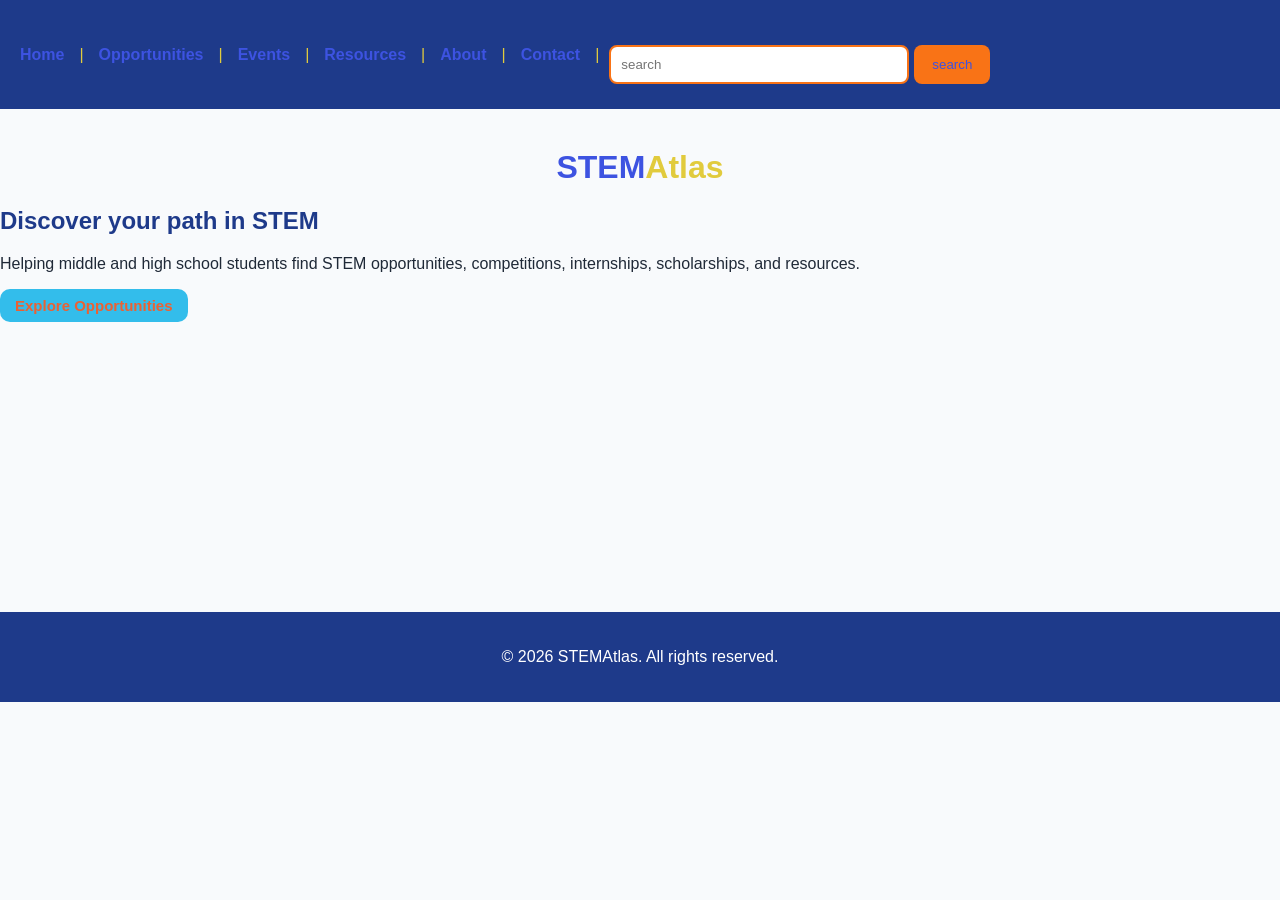
<file: index.html>
<!DOCTYPE html>
<html lang="en">
<head>
    <meta charset="UTF-8">
    <title>STEMAtlas</title>
   <link rel="stylesheet" href="style.css">
</head>
<body>

<head>
     <style>a {
    font-weight: bold;
  }</style>

     <style>
    nav a {
        color: #3D53E1;
        text-decoration: none; /* Optional: removes the default underline */
    }
         /* 1. This changes the color of the vertical bars */
    nav {
        color: #E1CB3D; 
    }
</style>
<div>
 <nav style="display: flex; align-items: center; gap: 10px;">
        <a href="index.html">Home</a> |
        <a href="Opportunities.html">Opportunities</a> |
        <a href="Events.html">Events</a> |
        <a href="Resources.html">Resources</a> | 
        <a href="about.html">About</a> | 
        <a href="contact.html">Contact</a> |  

  <search>
     <form action="/search" method="get" class="search-box">
       <input
       style="color:#E1CB3D"
       type="search"
       id="site-search"
       name="q"
       placeholder="search"
       aria-label="Search though site content"
       required
       >
       <button style="color:#3D53E1";type="submit">search</button>
     </form>
     </search>
 </nav>
</div>
</head>
    <h1 style="color: #3D53E1;">
     STEM<span style="color: #E1CB3D;">Atlas
     </h1>
    <h2>Discover your path in STEM</h2>
    <p>Helping middle and high school students find STEM opportunities,

competitions, internships, scholarships, and resources.

</p>

<a href="Opportunities.html">
    <button style="color: #EB6133; font-family: 'Segoe UI', Tahoma, Geneva, Verdana, sans-serif;background-color: #33BDEB
; border: none; border-radius: 10px; padding: 8px 15px; cursor: pointer; font-size: 15px;" >
       <b>Explore Opportunities</b> 
    </button> 
</a>
<footer>
<p>
 © 2026 STEMAtlas. All rights reserved.
</p>
</footer>

<script src="script.js"></script>
</body>
</html>
</file>
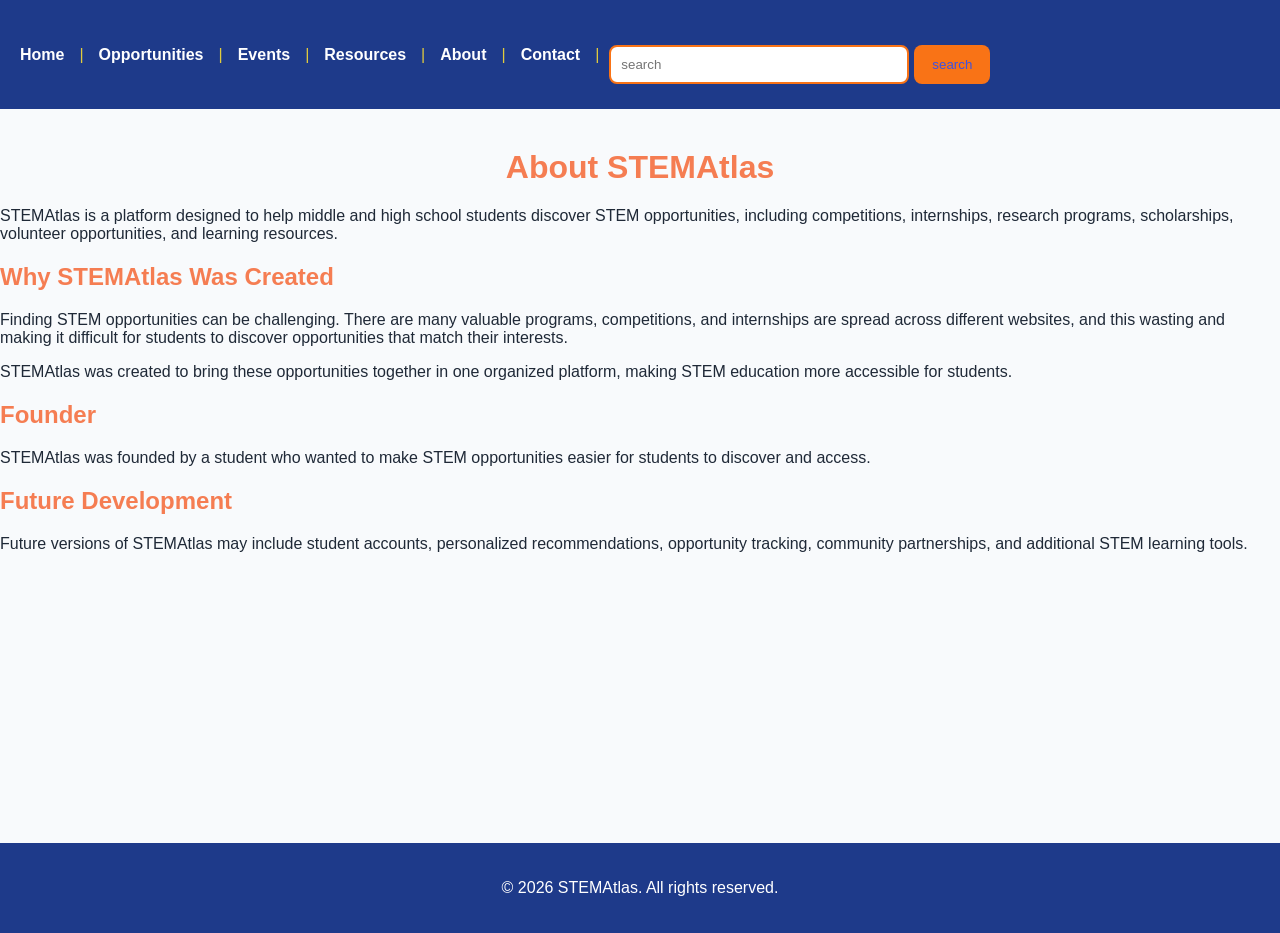
<file: About.html>
<!DOCTYPE html>
<html lang="en">
<head>
    <meta charset="UTF-8">
    <title>STEM Opportunities</title>
    <link rel="stylesheet" href="style.css">
</head>
<body>

<style>
    nav a {
        color: #3D53E1;
        text-decoration: none; /* Optional: removes the default underline */
    }
         /* 1. This changes the color of the vertical bars */
    nav {
        color: #E1CB3D; 
    }
</style>
<head>
     <style>a {
    font-weight: bold;
  }</style>
     <div>
 <nav style="display: flex; align-items: center; gap: 10px;">
        <a href="index.html">Home</a> |
        <a href="Opportunities.html">Opportunities</a> |
        <a href="Events.html">Events</a> |
        <a href="Resources.html">Resources</a> | 
        <a href="about.html">About</a> | 
        <a href="contact.html">Contact</a> |  

  <Search>
     <form action="/search" method="get" class="search-box">
       <input
       style="color:#E1CB3D"
       type="search"
       id="site-search"
       name="q"
       placeholder="search"
       aria-label="Search though site content"
       required
       >
       <button style="color:#3D53E1";type="submit">search</button>
     </form>
     </Search>
 </nav>
</div>
</head>
<link rel="stylesheet" href="style.css">
<h1 style="color:#f57d52 ;">About STEMAtlas</h1>

<p>
STEMAtlas is a platform designed to help middle and high school students
discover STEM opportunities, including competitions, internships,
research programs, scholarships, volunteer opportunities, and learning
resources.
</p>
<h2 style="color:#f57d52 ;">Why STEMAtlas Was Created</h2>

<p>
Finding STEM opportunities can be challenging. There are many valuable programs, competitions, and internships are spread across different websites, and this wasting and making it difficult for students to discover opportunities that match their interests.

<p>
STEMAtlas was created to bring these opportunities together in one
organized platform, making STEM education more accessible for students.
</p>

<h2 style="color:#f57d52 ;">Founder</h2>

<p>
STEMAtlas was founded by a student who wanted to make STEM opportunities
easier for students to discover and access.
</p>

<h2 style="color:#f57d52 ;">Future Development</h2>

<p>
Future versions of STEMAtlas may include student accounts,
personalized recommendations, opportunity tracking, community
partnerships, and additional STEM learning tools.
</p>
<footer>
<p>
 © 2026 STEMAtlas. All rights reserved.
</p>
</footer>
<script src="script.js"></script>
</body>
</html>
</file>
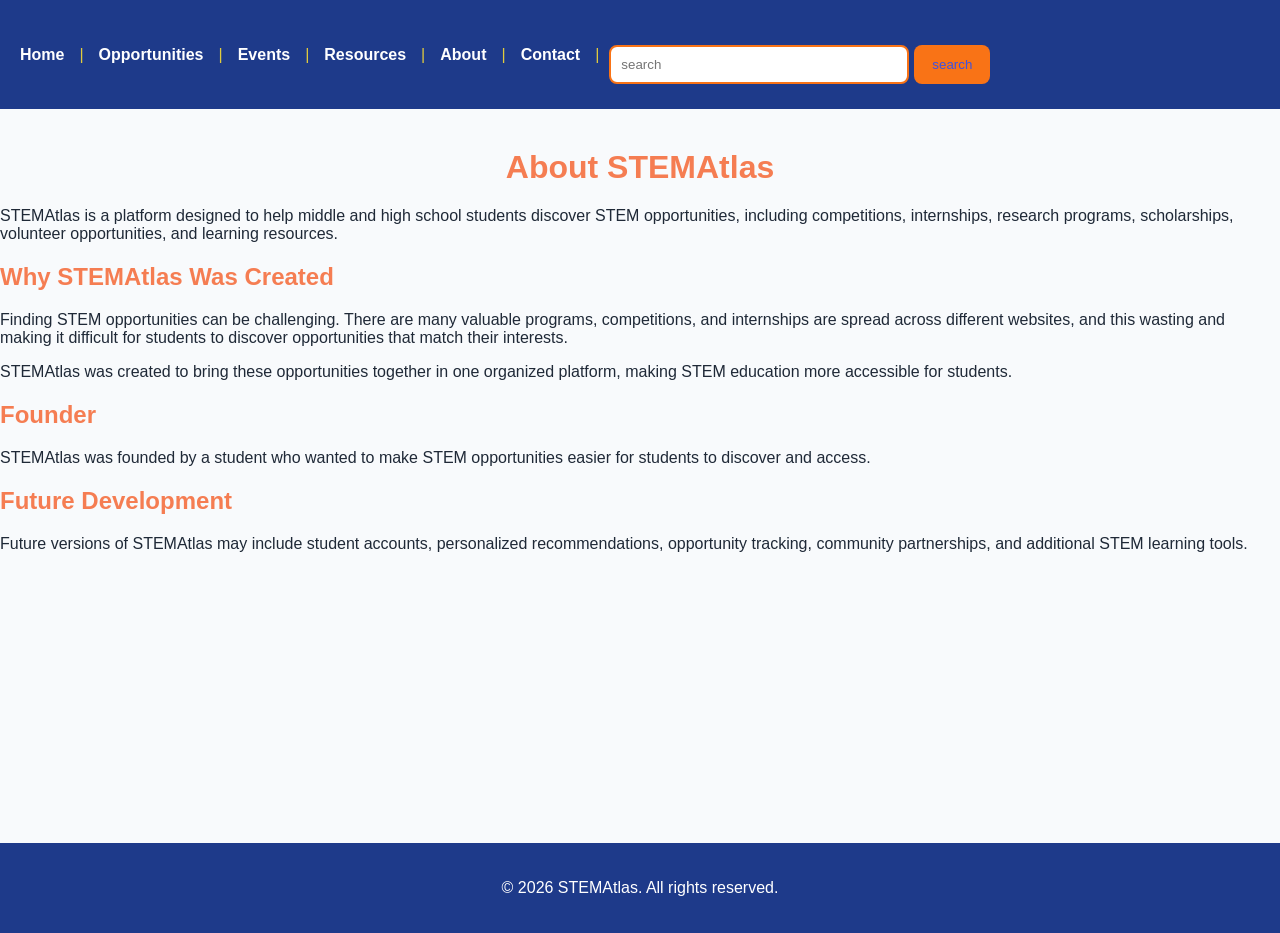
<file: about.html>
<!DOCTYPE html>
<html lang="en">
<head>
    <meta charset="UTF-8">
    <title>STEM Opportunities</title>
    <link rel="stylesheet" href="style.css">
</head>
<body>

<style>
    nav a {
        color: #3D53E1;
        text-decoration: none; /* Optional: removes the default underline */
    }
         /* 1. This changes the color of the vertical bars */
    nav {
        color: #E1CB3D; 
    }
</style>
<head>
     <style>a {
    font-weight: bold;
  }</style>
     <div>
 <nav style="display: flex; align-items: center; gap: 10px;">
        <a href="index.html">Home</a> |
        <a href="Opportunities.html">Opportunities</a> |
        <a href="Events.html">Events</a> |
        <a href="Resources.html">Resources</a> | 
        <a href="about.html">About</a> | 
        <a href="contact.html">Contact</a> |  

  <Search>
     <form action="/search" method="get" class="search-box">
       <input
       style="color:#E1CB3D"
       type="search"
       id="site-search"
       name="q"
       placeholder="search"
       aria-label="Search though site content"
       required
       >
       <button style="color:#3D53E1";type="submit">search</button>
     </form>
     </Search>
 </nav>
</div>
</head>
<link rel="stylesheet" href="style.css">
<h1 style="color:#f57d52 ;">About STEMAtlas</h1>

<p>
STEMAtlas is a platform designed to help middle and high school students
discover STEM opportunities, including competitions, internships,
research programs, scholarships, volunteer opportunities, and learning
resources.
</p>
<h2 style="color:#f57d52 ;">Why STEMAtlas Was Created</h2>

<p>
Finding STEM opportunities can be challenging. There are many valuable programs, competitions, and internships are spread across different websites, and this wasting and making it difficult for students to discover opportunities that match their interests.

<p>
STEMAtlas was created to bring these opportunities together in one
organized platform, making STEM education more accessible for students.
</p>

<h2 style="color:#f57d52 ;">Founder</h2>

<p>
STEMAtlas was founded by a student who wanted to make STEM opportunities
easier for students to discover and access.
</p>

<h2 style="color:#f57d52 ;">Future Development</h2>

<p>
Future versions of STEMAtlas may include student accounts,
personalized recommendations, opportunity tracking, community
partnerships, and additional STEM learning tools.
</p>
<footer>
<p>
 © 2026 STEMAtlas. All rights reserved.
</p>
</footer>
<script src="script.js"></script>
</body>
</html>
</file>
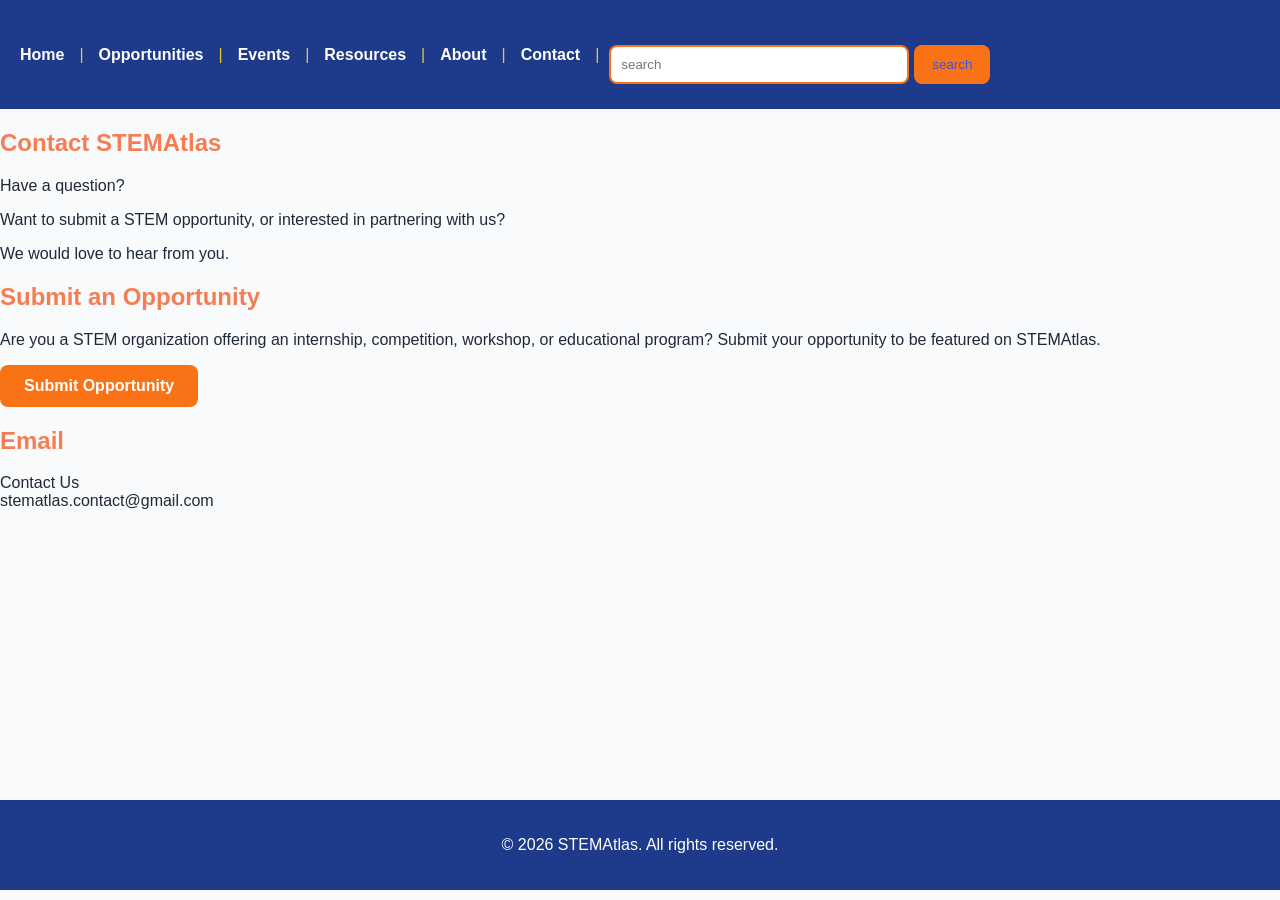
<file: Contact.html>
<!DOCTYPE html>
<html lang="en">
<head>
    <meta charset="UTF-8">
    <title>STEM Opportunities</title>
    <link rel="stylesheet" href="style.css">
</head>
<body>



<style>
    nav a {
        color: #3D53E1;
        text-decoration: none; /* Optional: removes the default underline */
    }
         /* 1. This changes the color of the vertical bars */
    nav {
        color: #E1CB3D; 
    }
</style>
<head>
    <link rel="stylesheet" href="style.css">
     <style>a {
    font-weight: bold;
  }</style>
   <div>
 <nav style="display: flex; align-items: center; gap: 10px;">
        <a href="index.html">Home</a> |
        <a href="Opportunities.html">Opportunities</a> |
        <a href="Events.html">Events</a> |
        <a href="Resources.html">Resources</a> | 
        <a href="about.html">About</a> | 
        <a href="contact.html">Contact</a> |  

  <Search>
     <form action="/search" method="get" class="search-box">
       <input
       style="color:#E1CB3D"
       type="search"
       id="site-search"
       name="q"
       placeholder="search"
       aria-label="Search though site content"
       required
       
       >
       <button style="color:#3D53E1";type="submit">search</button>
     </form>
     </Search>
 </nav>
</div>
</head>

<h2 style="color: #f57d52">Contact STEMAtlas</h2>

<p>
Have a question?
</p>
<p>
Want to submit a STEM opportunity, or interested in partnering with us?
</p>
<p>We would love to hear from you.</p>



<h2 style="color: #f57d52";>Submit an Opportunity</h2>

<p>
Are you a STEM organization offering an internship, competition,
workshop, or educational program?
Submit your opportunity to be featured on STEMAtlas.
</p>


<a href="https://docs.google.com/forms/d/e/1FAIpQLSeS4jjrX8-BOpFb1_wuBnrc0vk5FjZntwYDkPjti7hQjCPBfA/viewform?usp=publish-editor" target="_blank">
    <button class="submit-btn">Submit Opportunity</button>
</a>
<h2 style="color: #f57d52";>Email</h2>
<p>
Contact Us
<Br>
stematlas.contact@gmail.com
</p>
<footer>
<p>
 © 2026 STEMAtlas. All rights reserved.
</p>
</footer>
<script src="script.js"></script>
</body>
</html>
</file>
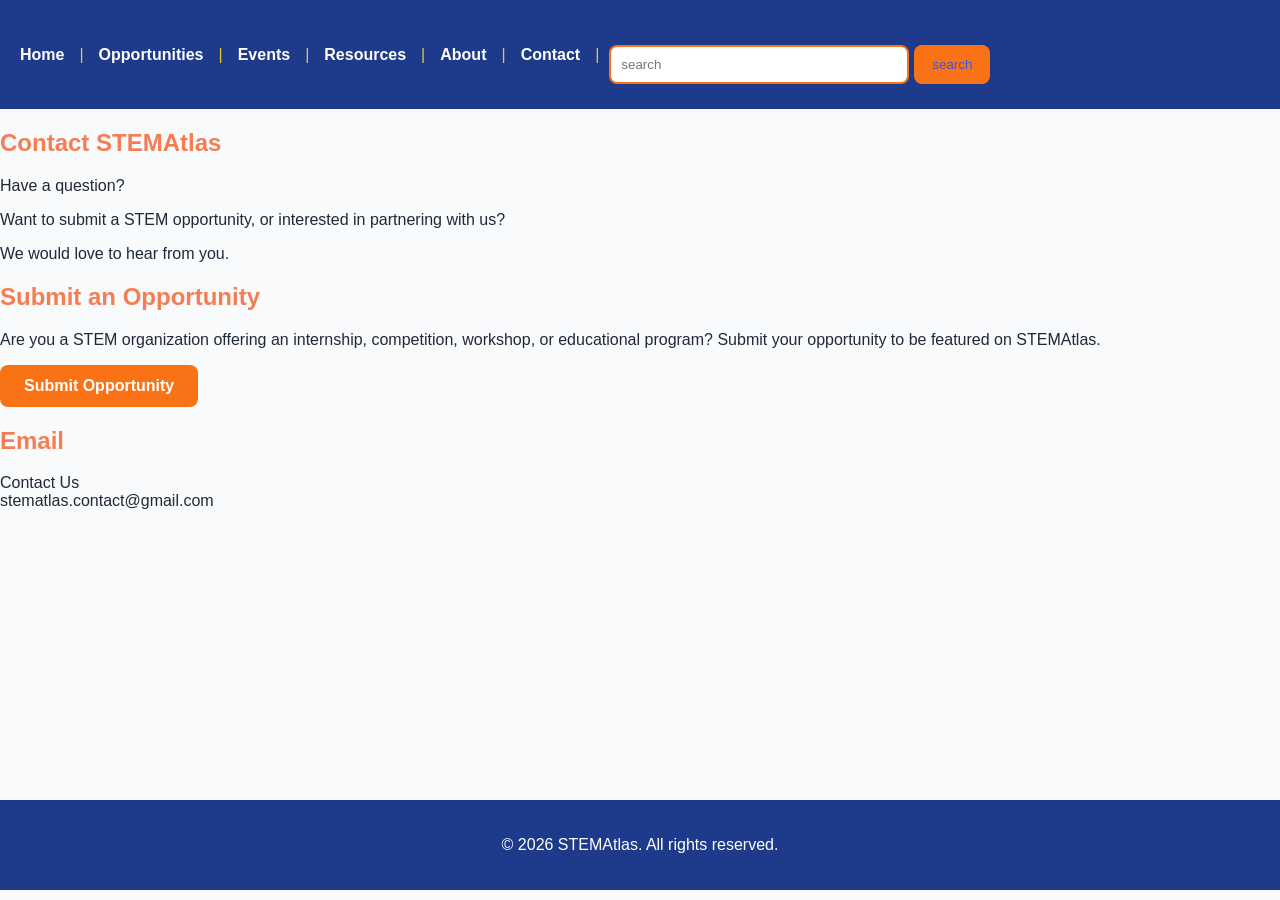
<file: contact.html>
<!DOCTYPE html>
<html lang="en">
<head>
    <meta charset="UTF-8">
    <title>STEM Opportunities</title>
    <link rel="stylesheet" href="style.css">
</head>
<body>



<style>
    nav a {
        color: #3D53E1;
        text-decoration: none; /* Optional: removes the default underline */
    }
         /* 1. This changes the color of the vertical bars */
    nav {
        color: #E1CB3D; 
    }
</style>
<head>
    <link rel="stylesheet" href="style.css">
     <style>a {
    font-weight: bold;
  }</style>
   <div>
 <nav style="display: flex; align-items: center; gap: 10px;">
        <a href="index.html">Home</a> |
        <a href="Opportunities.html">Opportunities</a> |
        <a href="Events.html">Events</a> |
        <a href="Resources.html">Resources</a> | 
        <a href="about.html">About</a> | 
        <a href="contact.html">Contact</a> |  

  <Search>
     <form action="/search" method="get" class="search-box">
       <input
       style="color:#E1CB3D"
       type="search"
       id="site-search"
       name="q"
       placeholder="search"
       aria-label="Search though site content"
       required
       
       >
       <button style="color:#3D53E1";type="submit">search</button>
     </form>
     </Search>
 </nav>
</div>
</head>

<h2 style="color: #f57d52">Contact STEMAtlas</h2>

<p>
Have a question?
</p>
<p>
Want to submit a STEM opportunity, or interested in partnering with us?
</p>
<p>We would love to hear from you.</p>



<h2 style="color: #f57d52";>Submit an Opportunity</h2>

<p>
Are you a STEM organization offering an internship, competition,
workshop, or educational program?
Submit your opportunity to be featured on STEMAtlas.
</p>


<a href="https://docs.google.com/forms/d/e/1FAIpQLSeS4jjrX8-BOpFb1_wuBnrc0vk5FjZntwYDkPjti7hQjCPBfA/viewform?usp=publish-editor" target="_blank">
    <button class="submit-btn">Submit Opportunity</button>
</a>
<h2 style="color: #f57d52";>Email</h2>
<p>
Contact Us
<Br>
stematlas.contact@gmail.com
</p>
<footer>
<p>
 © 2026 STEMAtlas. All rights reserved.
</p>
</footer>
<script src="script.js"></script>
</body>
</html>
</file>
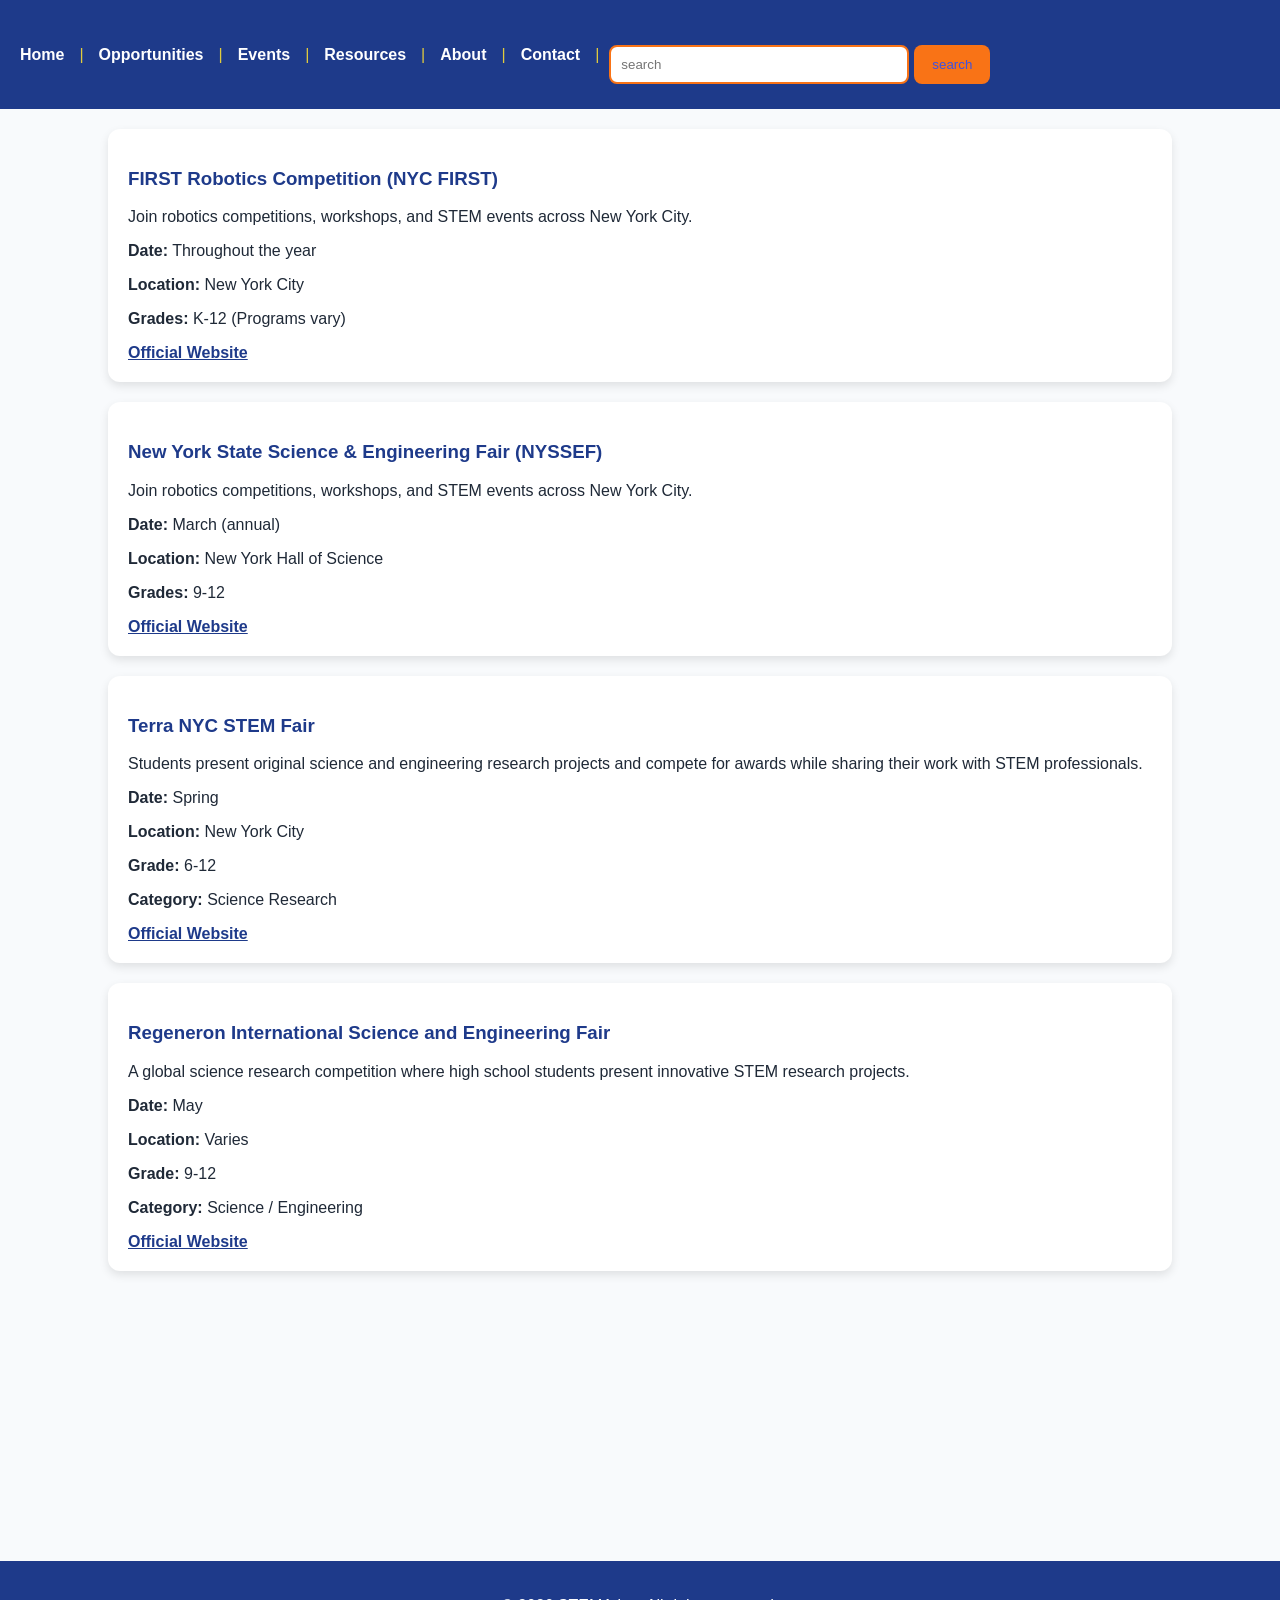
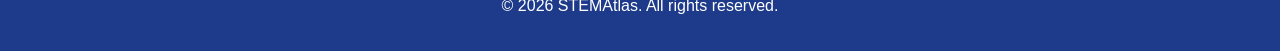
<file: Events.html>
<!DOCTYPE html>
<html lang="en">
<head>
    <meta charset="UTF-8">
    <title>STEM Opportunities</title>
    <link rel="stylesheet" href="style.css">
</head>
<body>

<style>
    nav a {
        color: #3D53E1;
        text-decoration: none; /* Optional: removes the default underline */
    }
         /* 1. This changes the color of the vertical bars */
    nav {
        color: #E1CB3D; 
    }
</style>
<head>
    <link rel="stylesheet" href="style.css">
     <style>a {
    font-weight: bold;
  }</style>
     <div>
 <nav style="display: flex; align-items: center; gap: 10px;">
        <a href="index.html">Home</a> |
        <a href="Opportunities.html">Opportunities</a> |
        <a href="Events.html">Events</a> |
        <a href="Resources.html">Resources</a> | 
        <a href="about.html">About</a> | 
        <a href="contact.html">Contact</a> |  

  <Search>
     <form action="/search" method="get" class="search-box">
       <input
       style="color:#E1CB3D"
       type="search"
       id="site-search"
       name="q"
       placeholder="search"
       aria-label="Search though site content"
       required
       >
       <button style="color:#3D53E1";type="submit">search</button>
     </form>
     </Search>
 </nav>
</div>
</head>


<section class="opportunity-card">
    <h3>FIRST Robotics Competition (NYC FIRST)</h3>

    <p>
        Join robotics competitions, workshops, and STEM events across New York City.
    </p>

    <p><strong>Date:</strong> Throughout the year</p>
    <p><strong>Location:</strong> New York City</p>
    <p><strong>Grades:</strong> K-12 (Programs vary)</p>

    <a href="https://www.nycfirst.org/" target="_blank">
        Official Website
    </a>
</section>




<section class="opportunity-card">
    <h3>New York State Science & Engineering Fair (NYSSEF)</h3>

    <p>
        Join robotics competitions, workshops, and STEM events across New York City.
    </p>

    <p><strong>Date:</strong> March (annual)</p>
    <p><strong>Location:</strong> New York Hall of Science</p>
    <p><strong>Grades:</strong> 9-12</p>

    <a href="https://www.nyssef.org/index.html?utm_source=chatgpt.com" target="_blank">
        Official Website
    </a>
</section>




<section class="opportunity-card">
<h3>Terra NYC STEM Fair</h3>

<p>
Students present original science and engineering research
projects and compete for awards while sharing their work
with STEM professionals.
</p>

<p><strong>Date:</strong> Spring</p>
<p><strong>Location:</strong> New York City</p>
<p><strong>Grade:</strong> 6-12</p>
<p><strong>Category:</strong> Science Research</p>

<a href="https://tnycfair.org/" target="_blank">
Official Website
</a>

</section>



<section class="opportunity-card">
<h3>Regeneron International Science and Engineering Fair</h3>

<p>
A global science research competition where high school
students present innovative STEM research projects.
</p>

<p><strong>Date:</strong> May</p>
<p><strong>Location:</strong> Varies</p>
<p><strong>Grade:</strong> 9-12</p>
<p><strong>Category:</strong> Science / Engineering</p>

<a href="https://www.societyforscience.org/isef/" target="_blank">
Official Website
</a>

</section>


<footer>
<p>
 © 2026 STEMAtlas. All rights reserved.
</p>
</footer>
<script src="script.js"></script>
</body>
</html>
</file>
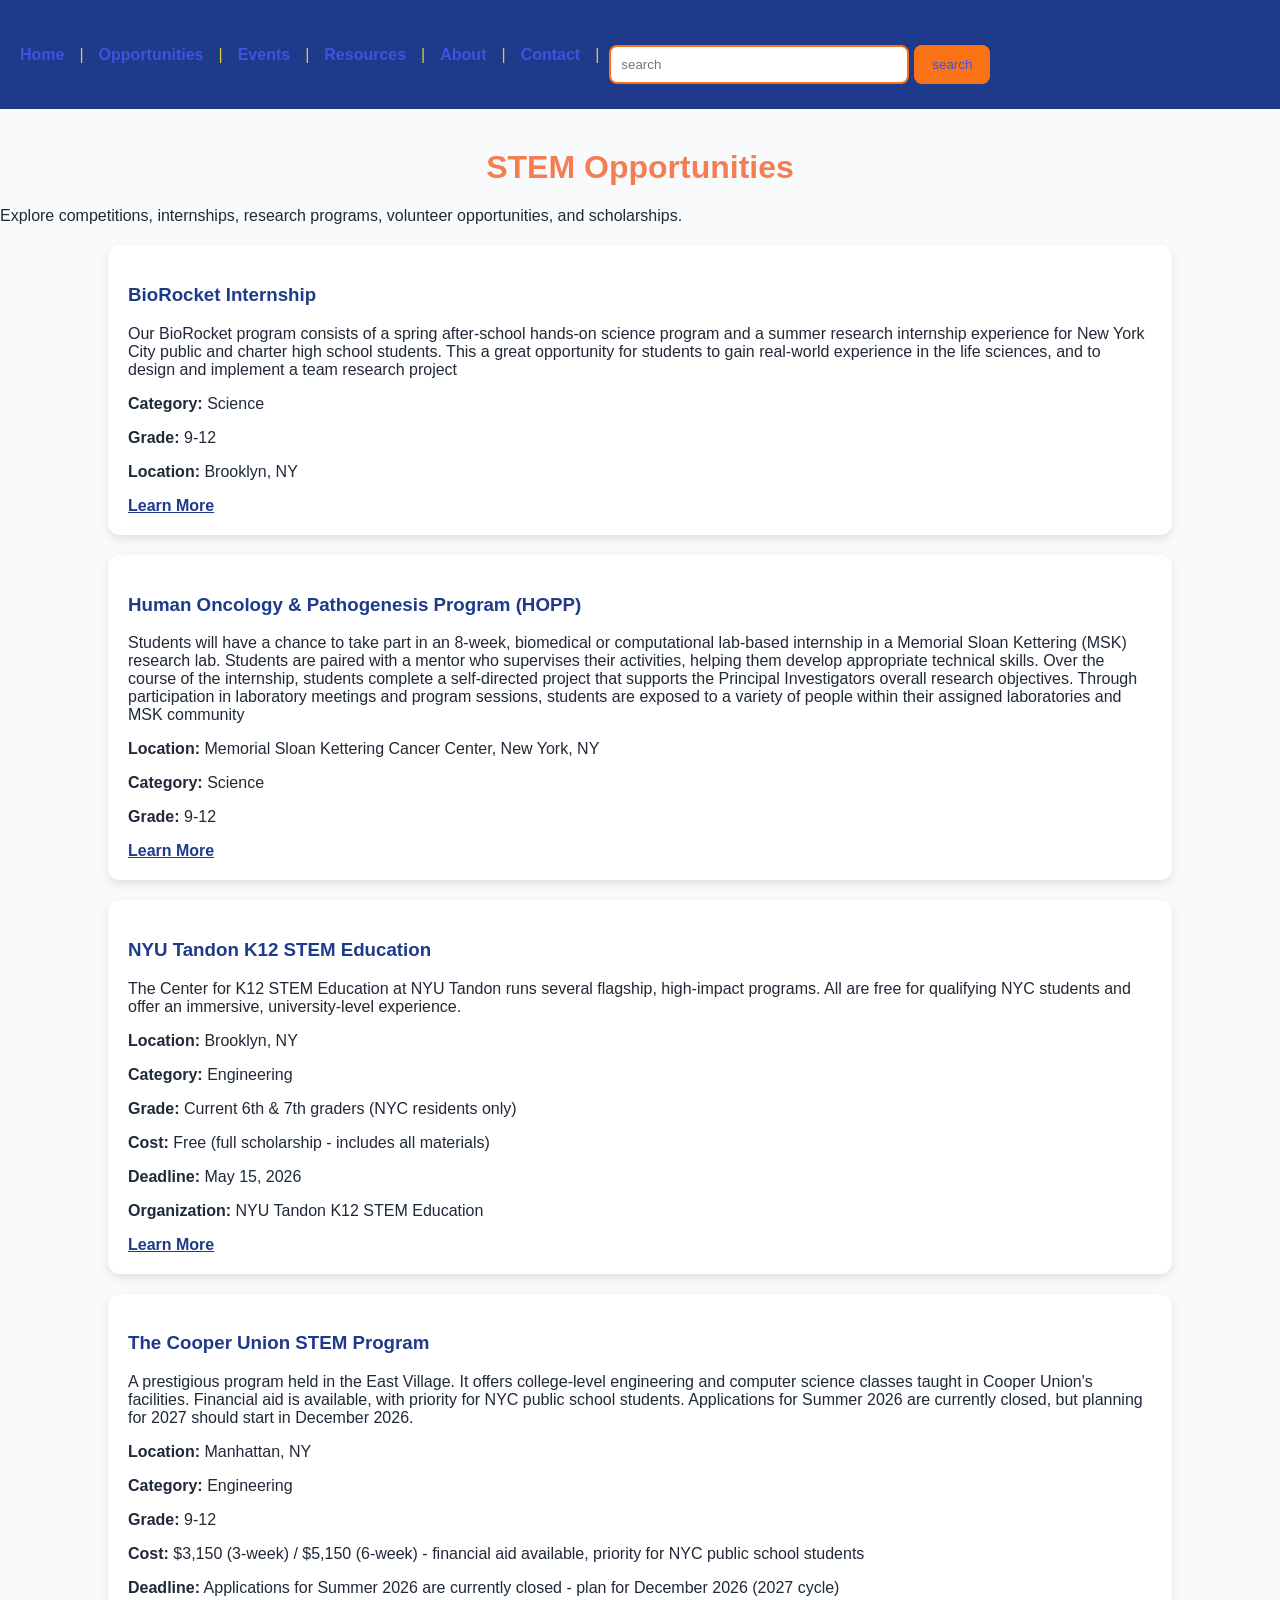
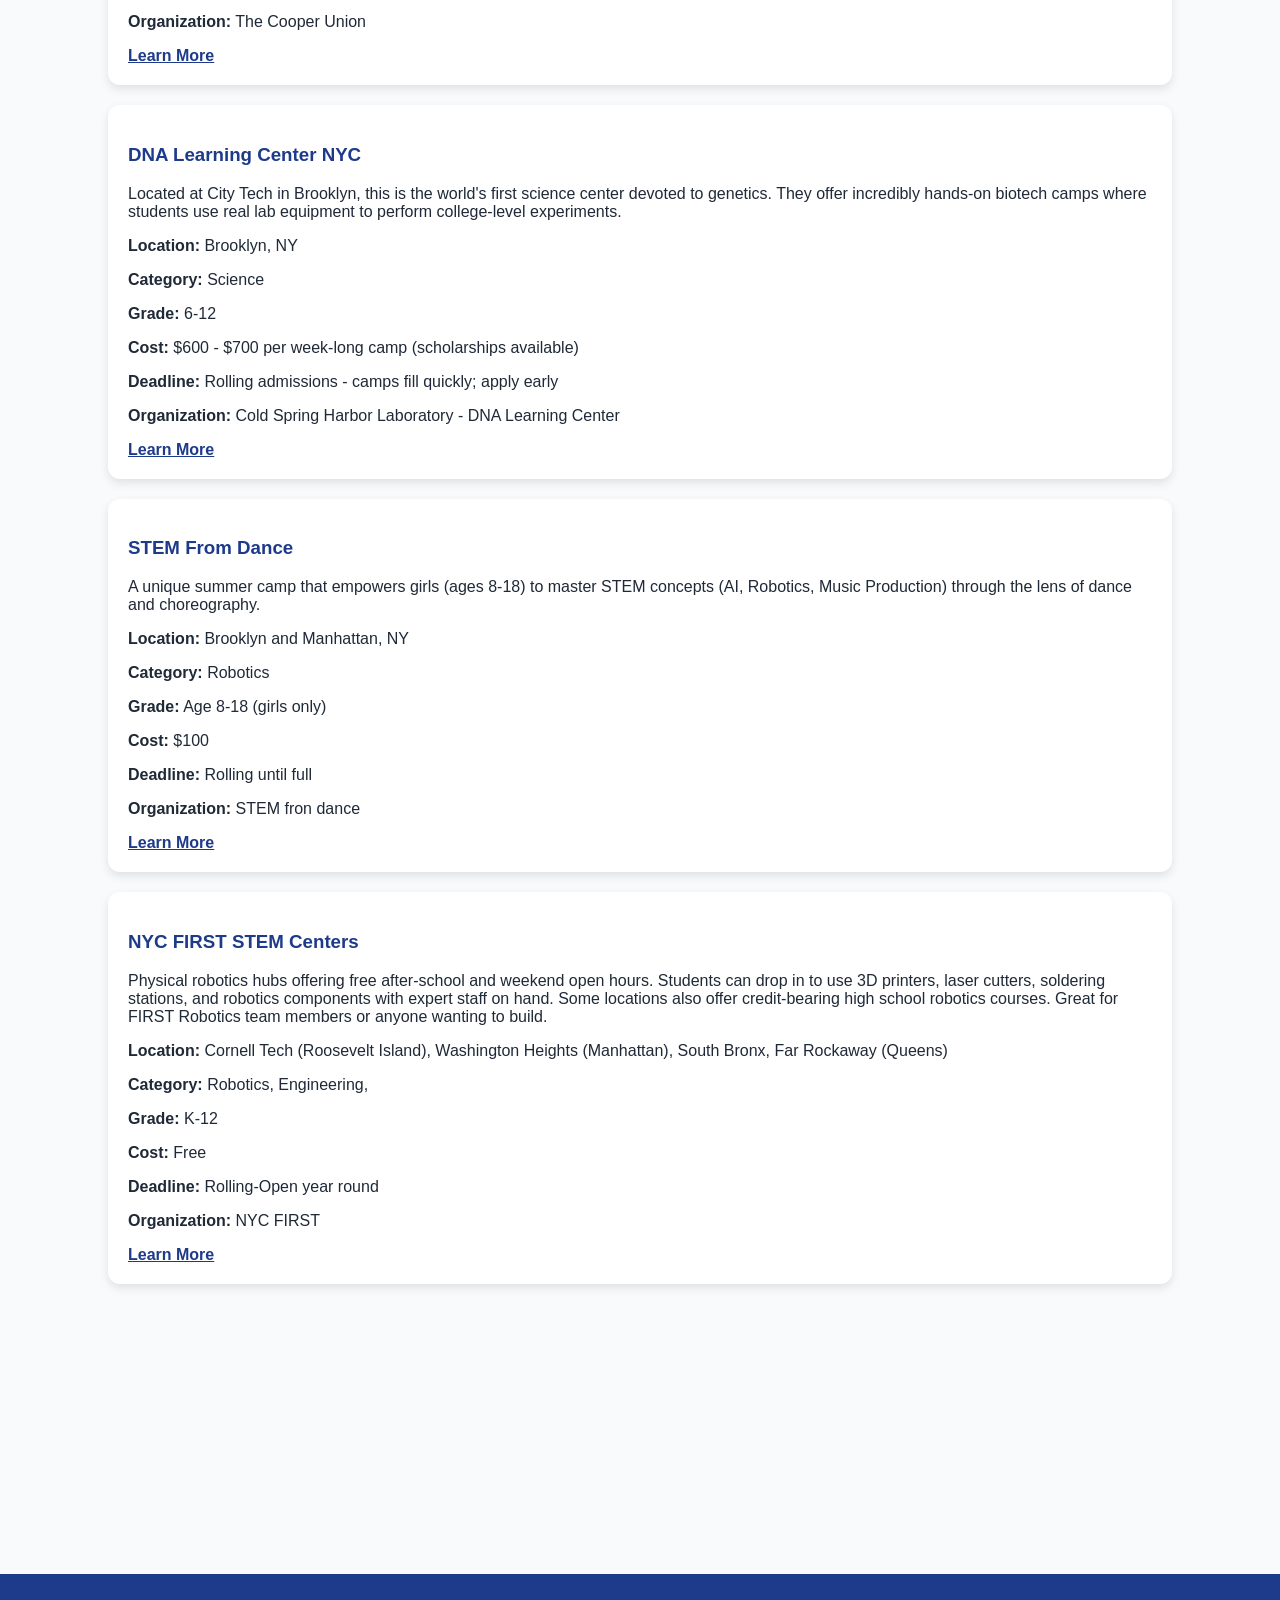
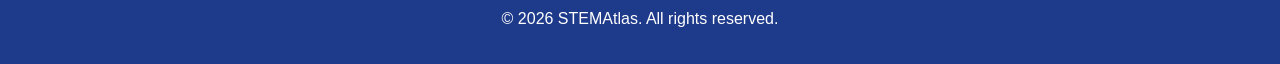
<file: Opportunities.html>
<!DOCTYPE html>
<html lang="en">
<head>
    <meta charset="UTF-8">
    <title>STEM Opportunities</title>
    <link rel="stylesheet" href="style.css">
</head>
<body>
 
 
 <title>Opportunities</title>

<style>
    nav a {
        color: #3D53E1;
        text-decoration: none; 
    }
       
    nav {
        color: #E1CB3D; 
    }
</style>
<head>
     <style>a {
    font-weight: bold;
  }</style>
    <div>  
 <nav style="display: flex; align-items: center; gap: 10px;">
        <a href="index.html">Home</a> |
        <a href="Opportunities.html">Opportunities</a> |
        <a href="Events.html">Events</a> |
        <a href="Resources.html">Resources</a> | 
        <a href="about.html">About</a> | 
        <a href="contact.html">Contact</a> |  

  <Search>
     <form action="/search" method="get" class="search-box">
       <input
       style="color:#E1CB3D"
       type="search"
       id="site-search"
       name="q"
       placeholder="search"
       aria-label="Search though site content"
       required
       >
       <button style="color:#3D53E1";type="submit">search</button>
     </form>
     </Search>
 </nav>
</div>
</head>
<h1 style="color:#f57d52 ;">STEM Opportunities</h1>

<p>
Explore competitions, internships, research programs,
volunteer opportunities, and scholarships.
</p>

<section class="opportunity-card">
    <h3>BioRocket Internship</h3>

    <p>
        Our BioRocket program consists of a spring after-school hands-on science program and a summer research internship experience for New York City public and charter high school students. This a great opportunity for students to gain real-world experience in the life sciences, and to design and implement a team research project
    </p>

    <p><strong>Category:</strong> Science</p>
    <p><strong>Grade:</strong> 9-12</p>
    <p><strong>Location:</strong> Brooklyn, NY</p>


    <a href="https://www.studentresearchnyc.org/our_programs/biorocket-internship-genspace/">Learn More</a>
</section>



<section class="opportunity-card">
<h3>Human Oncology & Pathogenesis Program (HOPP)</h3>
    <p>
       Students will have a chance to take part in an 8-week, biomedical or computational lab-based internship in 
       a Memorial Sloan Kettering (MSK) research lab. Students are paired with a mentor who 
       supervises their activities, helping them develop appropriate technical skills. 
       Over the course of the internship, students complete a self-directed project that 
       supports the Principal Investigators overall research objectives. 
       Through participation in laboratory meetings and program sessions, students are 
       exposed to a variety of people within their assigned laboratories and MSK community</p>
    <p><strong>Location:</strong> Memorial Sloan Kettering Cancer Center, New York, NY </p>
    <p><strong>Category:</strong> Science</p>
    <p><strong>Grade:</strong> 9-12</p>
    
  

    <a href="https://www.mskcc.org/education-training/summer-student">Learn More</a>
</section>


<section class="opportunity-card">
<h3>NYU Tandon K12 STEM Education</h3>

    <p>
       The Center for K12 STEM Education at NYU Tandon runs several flagship, high-impact programs. 
       All are free for qualifying NYC students and offer an immersive, university-level 
       experience.
    <p><strong>Location:</strong> Brooklyn, NY </p>
    <p><strong>Category:</strong> Engineering</p>
    <p><strong>Grade:</strong> Current 6th & 7th graders (NYC residents only)</p>
    <p><strong>Cost:</strong> Free (full scholarship - includes all materials)</p>
    <p><strong>Deadline:</strong> May 15, 2026</p>
    <p><strong>Organization:</strong> NYU Tandon K12 STEM Education</p>

    <a href="https://k12stem.engineering.nyu.edu/programs/sosc">Learn More</a>
</section>


<section class="opportunity-card">
<h3>The Cooper Union STEM Program</h3>
   <p>A prestigious program held in the East Village. 
    It offers college-level engineering and computer science classes taught 
    in Cooper Union's facilities. Financial aid is available, with priority for 
    NYC public school students. Applications for Summer 2026 are currently closed, 
    but planning for 2027 should start in December 2026. </p>
    <p><strong>Location:</strong> Manhattan, NY </p>
    <p><strong>Category:</strong> Engineering</p>
    <p><strong>Grade:</strong> 9-12</p>
    <p><strong>Cost:</strong> $3,150 (3-week) / $5,150 (6-week) - financial aid available, priority for NYC public school students
    </p>
    <p><strong>Deadline:</strong> Applications for Summer 2026 are currently closed - plan for December 2026 (2027 cycle)</p>
    <p><strong>Organization:</strong> The Cooper Union</p>

    <a href="https://cooper.edu/engineering/stem/summer ">Learn More</a>
</section>

<section class="opportunity-card">
<h3>DNA Learning Center NYC</h3>
   <p>Located at City Tech in Brooklyn, this is the world's first science center devoted 
    to genetics. They offer incredibly hands-on biotech camps where students use real lab 
    equipment to perform college-level experiments. 
    </p>
    <p><strong>Location:</strong> Brooklyn, NY </p>
    <p><strong>Category:</strong> Science</p>
    <p><strong>Grade:</strong> 6-12</p>
    <p><strong>Cost:</strong> $600 - $700 per week-long camp (scholarships available)</p>
    <p><strong>Deadline:</strong> Rolling admissions - camps fill quickly; apply early</p>
    <p><strong>Organization:</strong> Cold Spring Harbor Laboratory - DNA Learning Center</p>

    <a href="https://summercamps.dnalc.org/  ">Learn More</a>
</section>


<section class="opportunity-card">
<h3>STEM From Dance</h3>
   <p>A unique summer camp that empowers girls (ages 8-18) 
    to master STEM concepts (AI, Robotics, Music Production) through the lens of
     dance and choreography. 
 </p>
    <p><strong>Location:</strong> Brooklyn and Manhattan, NY </p>
    <p><strong>Category:</strong> Robotics</p>
    <p><strong>Grade:</strong> Age 8-18 (girls only)</p>
    <p><strong>Cost:</strong> $100</p>
    <p><strong>Deadline:</strong> Rolling until full</p>
    <p><strong>Organization:</strong> STEM fron dance</p>
    <a href="https://cooper.edu/engineering/stem/summer ">Learn More </a>
</section>


<section class="opportunity-card">
<h3>NYC FIRST STEM Centers </h3>
   <p>Physical robotics hubs offering free after-school and weekend open hours. Students can drop in to use 3D printers, laser cutters, soldering stations, and robotics components with expert staff on hand. Some locations also offer credit-bearing high school robotics courses. Great for FIRST Robotics team members or anyone wanting to build.

 </p>
    <p><strong>Location:</strong> Cornell Tech (Roosevelt Island), Washington Heights (Manhattan), South Bronx, Far Rockaway (Queens) </p>
    <p><strong>Category:</strong> Robotics, Engineering,</p>
    <p><strong>Grade:</strong> K-12</p>
    <p><strong>Cost:</strong> Free</p>
    <p><strong>Deadline:</strong> Rolling-Open year round</p>
    <p><strong>Organization:</strong> NYC FIRST</p>
    <a href="https://www.nycfirst.org/stem-centers ">Learn More </a>
</section>

<footer>
<p>
 © 2026 STEMAtlas. All rights reserved.
</p>
</footer>
<script src="script.js"></script>
</body>
</html>
</file>
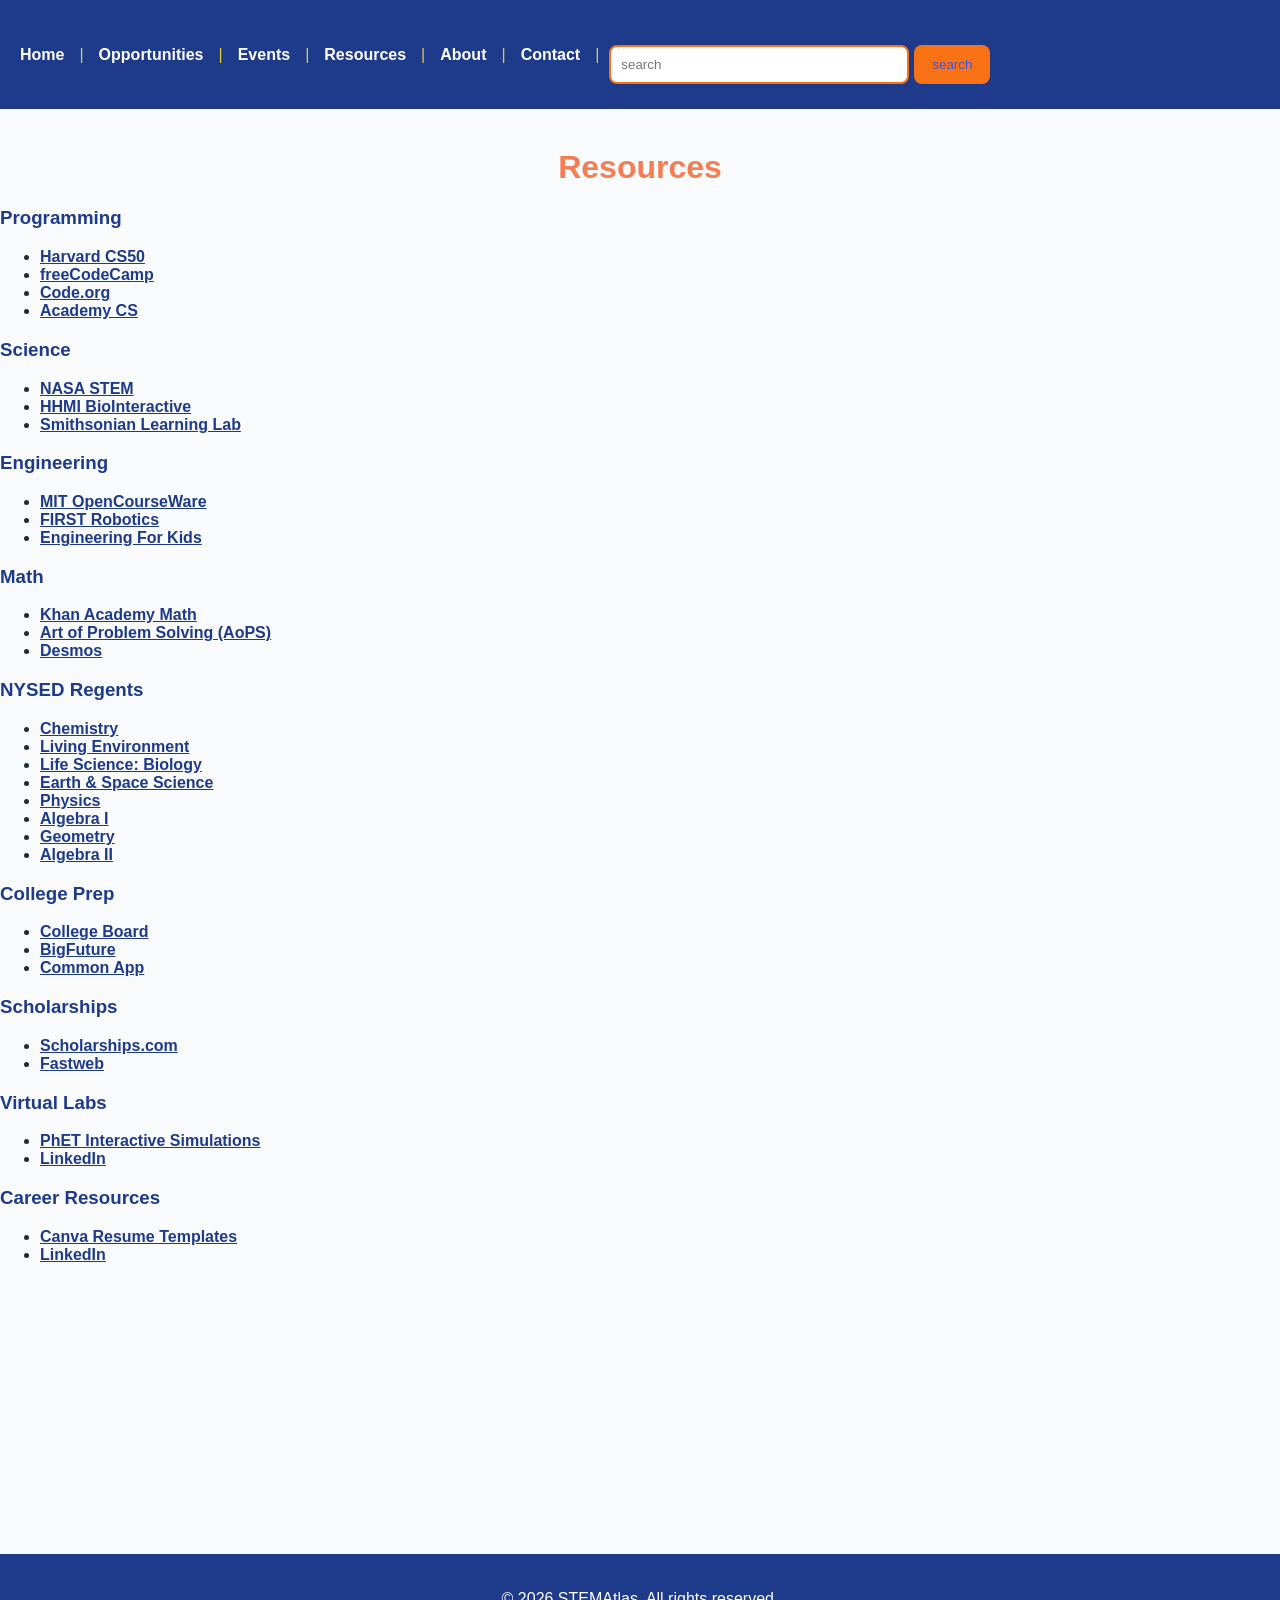
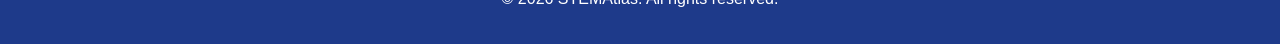
<file: Resources.html>
<!DOCTYPE html>
<html lang="en">
<head>
    <meta charset="UTF-8">
    <title>STEM Opportunities</title>
    <link rel="stylesheet" href="style.css">
</head>
<body>



<style>

    nav a {
        color: #3D53E1;
        text-decoration: none; /* Optional: removes the default underline */
    }
         /* 1. This changes the color of the vertical bars */
    nav {
        color: #E1CB3D; 
    }
    
</style>
<head>
    <link rel="stylesheet" href="style.css">
     <style>a {
    font-weight: bold;
  }</style>
     <div>
 <nav style="display: flex; align-items: center; gap: 10px;">
        <a href="index.html">Home</a> |
        <a href="Opportunities.html">Opportunities</a> |
        <a href="Events.html">Events</a> |
        <a href="Resources.html">Resources</a> | 
        <a href="about.html">About</a> | 
        <a href="contact.html">Contact</a> |  

  
  <Search>
     <form action="/search" method="get" class="search-box">
       <input
       style="color:#E1CB3D"
       type="search"
       id="site-search"
       name="q"
       placeholder="search"
       aria-label="Search though site content"
       required
       >
       <button style="color:#3D53E1";type="submit">search</button>
     </form>
     </Search>
 </nav>
</div>
</head>
<h1 style="color:#f57d52 ;">Resources</h1>


<h3>Programming</h3>
<ul>
    <li><a href="https://cs50.harvard.edu/">Harvard CS50</a></li>
    <li><a href="https://www.freecodecamp.org/">freeCodeCamp</a></li>
    <li><a href="https://code.org/en-US">Code.org</a></li>
    <li><a href="https://www.khanacademy.org/computing"> Academy CS</a></li>
</ul>

<h3>Science</h3>
<ul>
    <li><a href="https://www.nasa.gov/stem/">NASA STEM</a></li>
    <li><a href="https://www.biointeractive.org/">HHMI BioInteractive</a></li>
    <li><a href="https://learninglab.si.edu/">Smithsonian Learning Lab</a></li>
</ul>

<h3>Engineering</h3>
<ul>
    <li><a href="https://ocw.mit.edu/">MIT OpenCourseWare</a></li>
    <li><a href="https://www.firstinspires.org/">FIRST Robotics</a></li>
    <li><a href="https://engineeringforkids.com/">Engineering For Kids</a></li>
</ul>

<h3>Math</h3>
<ul>
    <li><a href="https://www.khanacademy.org/math">Khan Academy Math</a></li>
    <li><a href="https://artofproblemsolving.com/">Art of Problem Solving (AoPS)</a></li>
    <li><a href="https://www.desmos.com/">Desmos</a></li>
</ul>

<h3>NYSED Regents</h3>
<ul>
    <li><a href="https://www.nysedregents.org/chemistry/">Chemistry</a></li>
    <li><a href="    https://www.nysedregents.org/livingenvironment/">Living Environment</a></li>
    <li><a href="https://www.nysedregents.org/life_science_biology/">Life Science: Biology</a></li>
    <LI><a href="    https://www.nysedregents.org/earthscience/">Earth & Space Science</a></LI>
    <li><a href="    https://www.nysedregents.org/physics/">    Physics</a></li>
    <li><a href="    https://www.nysedregents.org/algebraone/">Algebra I </a></li>
    <li><a href="    https://www.nysedregents.org/geometry/">Geometry</a></li>
    <li><a href="    https://www.nysedregents.org/algebratwo/">    Algebra II</a></li>

</ul>

<h3>College Prep</h3>
<ul>
    <li><a href="    https://www.collegeboard.org/">    College Board</a></li>
    <li><a href="    https://bigfuture.collegeboard.org/">    BigFuture</a></li>
    <li><a href="    https://www.commonapp.org/">    Common App</a></li>
</ul>

<h3>Scholarships</h3>
<ul>
    <li><a href="    https://www.scholarships.com/">    Scholarships.com</a></li>
    <li><a href="    https://www.fastweb.com/">    Fastweb</a></li>
</ul>

<h3>Virtual Labs</h3>
<ul>
    <li><a href="    https://phet.colorado.edu/">    PhET Interactive Simulations</a></li>
    <li><a href="    https://www.labxchange.org/">    LinkedIn</a></li>

</ul>

<h3>Career Resources</h3>
<ul>
    <li><a href="    https://www.canva.com/resumes/">    Canva Resume Templates</a></li>
    <li><a href="    https://www.linkedin.com/">    LinkedIn</a></li>
</ul>
<footer>
<p>
 © 2026 STEMAtlas. All rights reserved.
</p>
</footer>
<script src="script.js"></script>
</body>
</html>
</file>
<file: style.css>
.search-box {
    margin-left: auto; /* Pushes the box to the far right of the nav bar */
    margin-top: 30px;  
    margin-bottom: 10px;
    display: flex;     /* Keeps the input box and button perfectly side-by-side */
    gap: 5px;
    font-family:'Gill Sans', 'Gill Sans MT', Calibri, 'Trebuchet MS', sans-serif

}

body {
    font-family: Arial, Helvetica, sans-serif;
    margin: 0;
    background-color: #F8FAFC;
    color: #1F2937;
}
nav {
    background-color: #1E3A8A;
    padding: 15px;
    text-align: center;
}

nav a {
    color: white;
    text-decoration: none;
    margin: 5px;
    font-weight: bold;
}

nav a:hover {
    color: #F97316;
}
h1 {
    text-align: center;
    color: #F97316;
    margin-top: 40px;
}

h2 {
    color: #1E3A8A;
}

h3 {
    color: #1E3A8A;
}
input[type="search"] {
    width: 300px;
    padding: 10px;
    border-radius: 8px;
    border: 2px solid #F97316;

}

button {
    background-color: #F97316;
    color: white;
    border: none;
    padding: 10px 18px;
    border-radius: 8px;
    cursor: pointer;
}

button:hover {
    background-color: #EA580C;
}
section {
    background: white;
    border-radius: 12px;
    padding: 20px;
    margin: 20px auto;
    width: 80%;
    box-shadow: 0 4px 10px rgba(0,0,0,0.1);
}

a {
    color: #1E3A8A;
}

a:hover {
    color: #F97316;
}
footer {
    background: #1E3A8A;
    color: white;
    text-align: center;
    padding: 20px;
    margin-top: 40px;
}
footer {
    background: #1E3A8A;
    color: white;
    text-align: center;
    padding: 20px;
    margin-top: 290px;

}
.submit-btn {
    background-color: #F97316;
    color: white;
    padding: 12px 24px;
    border: none;
    border-radius: 8px;
    font-size: 16px;
    font-weight: bold;
    cursor: pointer;
    transition: background-color 0.3s ease, transform 0.2s ease;
}

.submit-btn:hover {
    background-color: #EA580C;
    transform: translateY(-2px);
}
</file>
